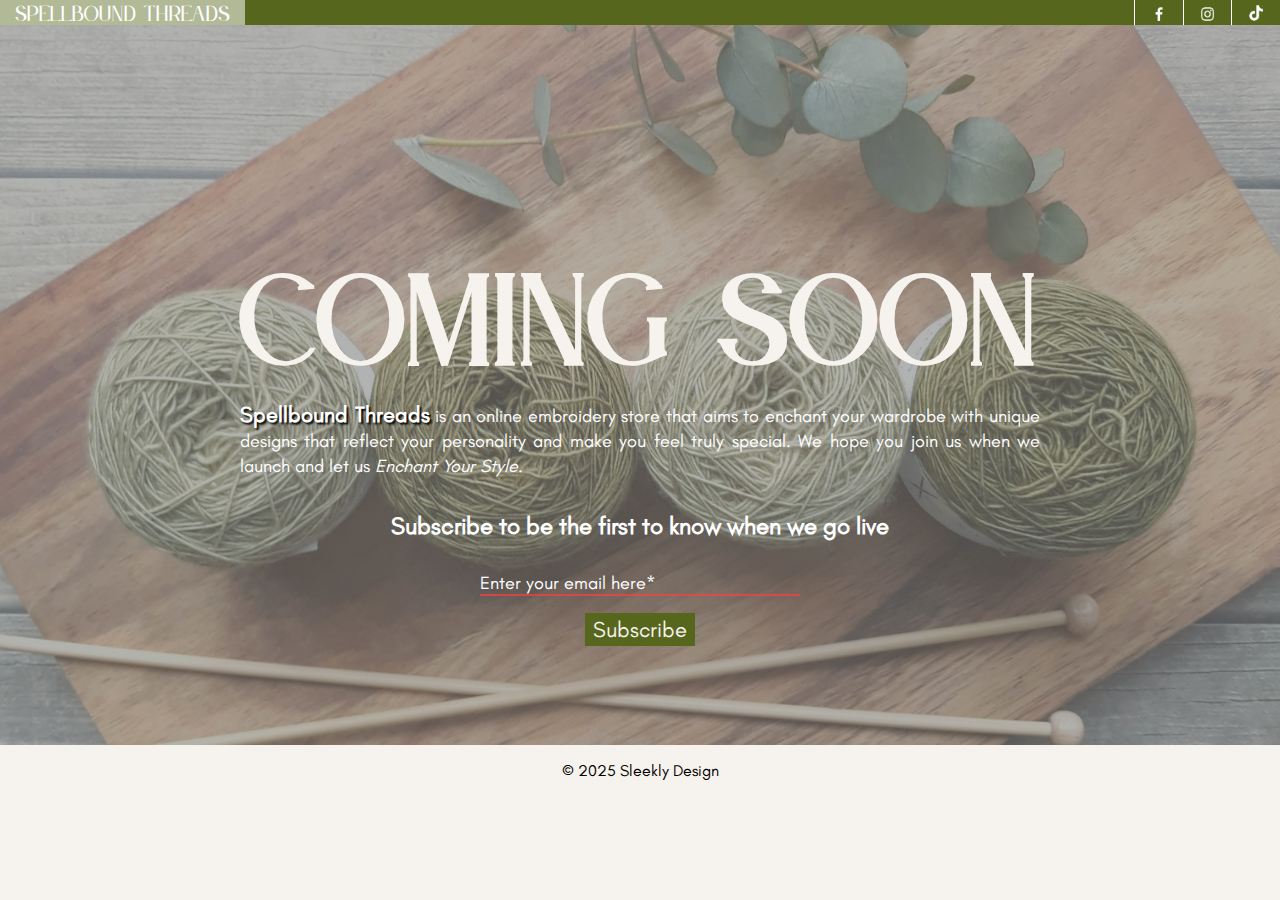
<file: index.html>
<head>
    <link rel="stylesheet" href="styles.css">
</head>
<body>
    <nav class="navbar">
        <ul>
            <li><a><img src="tiktok-img.jpeg"></a></li>
            <li><a><img src="instagram-img.jpeg"></a></li>
            <li><a><img src="facebook-img.jpeg"></a></li>
            <li id="logo"><a>SPELLBOUND THREADS</a></li>
        </ul>
    </nav>
    <section id="hero">
        <picture>
            <source srcset="hero-desktop.jpg" media="(min-width:1025px)"/>
            <img src="hero-mobile.jpg"/>
        </picture>
        <div class="flex-row">
            <h1>Coming soon</h1>
            <p><strong>Spellbound Threads</strong> is an online embroidery store  
                that aims to enchant your wardrobe with unique designs
                that reflect your personality and make you feel truly special.
                We hope you join us when we launch and 
                let us <em>Enchant Your Style.</em></p>
            <h2>Subscribe to be the first to know when we go live</h2>
            <form name="email">
                <input class="input-email" placeholder="Enter your email here*">
            </form>
            <button onclick="onSubscribe(this)">Subscribe</button>
        </div>
    </section>
    <section id="footer">
        <div>© 2025 Sleekly Design</div>
    </section>
    <script src="script.js"></script>
</body>
</file>
<file: styles.css>
@font-face {
    font-family: LeJour;
    src: url('Le Jour Serif.otf') format('opentype');
    font-weight: normal;
    font-style: normal;
}

@font-face {
    font-family: Glacial;
    src: url('Glacial Indifference Regular.otf') format('opentype');
    font-weight: normal;
    font-style: normal;
}

/* desktop media query */
@media (min-width:1025px) {

    button {
        font-size: 22px;
    }

    form {
        margin: 2rem 0 0 0;
    }

    h1 {
        font-size: 112px;
        font-weight: bolder;
    }

    h2 {
        font-size: 24px;
    }

    .input-email {
        font-size: 18px;
        min-width: 20rem;
    }

    input::placeholder {
        font-size: 18px;
    }

    input:focus-within {
        font-size: 18px;
    }

    .navbar {
        height: 25px;
        margin: 0;
    }

    .navbar img {
        height: 1.1rem;
        
    }

    .navbar a {
        padding: 5px 15px 0 15px;
        font-size: 19px;
    }  

    p {
        font-size: 18px;
        line-height: 25px;
    }

    strong {
        font-size: 22px;
    }
}

/* mobile media query */
@media (max-width:1025px) {
    
    button {
        font-size: 36px;
    }

    form {
        margin: 5rem 0 0 0;
    }

    h1 {
        font-size: max(1em, 120px);
    }

    h2 {
        font-size: 40px;
    }

    input:-webkit-autofill,
    input:-webkit-autofill:hover, 
    input:-webkit-autofill:focus, 
    input:-webkit-autofill:active{
        -webkit-background-clip: text;
        -webkit-text-fill-color: #ffffff;
        transition: background-color 5000s ease-in-out 0s;
        box-shadow: inset 0 0 20px 20px #23232329;
    }

    .input-email {
        font-size: 36px;
        min-height: 4rem;
        min-width: 40rem;
    }

    input::placeholder {
        font-size: 36px;
    }

    input:focus-within {
        font-size: 36px;
    }

    .navbar {
        height: 50px;
        margin: 1rem 0 0 0;
    }

    .navbar img {
        height: 1.5rem;
        top: -0.2rem;
    }

    .navbar a {
        padding: 12px 15px 0 15px;
        font-size: 36px;
    }

    p {
        font-size: 32px;
        line-height: 40px;
    }

    strong {
        font-size: 36px;
    }
}

body {
    background-color: rgb(246, 242, 237);  
    margin: 0;
    padding: 0;
    overflow: auto;
}

button {
    align-self: center;
    background-color: rgb(86, 102, 29);
    border: 2px solid;
    border-color: rgb(86, 102, 29);
    color: rgb(246, 242, 237);
    font-family: Glacial, sans-serif;
    margin: 1rem 0 1rem 0;
    transition: 0.4s;
}

button:hover {
    border: 2px solid;
    border-color: rgb(86, 102, 29);
    background-color: rgb(246, 242, 237);
    color: rgb(86, 102, 29);
    cursor: pointer;
}

.flex-row {
    display: flex;
    flex-direction: column;
    flex-wrap: wrap;
    justify-content: center;
    margin: 0;
    position: absolute;
    top: 30%;
    width: 100%;
}

#footer {
    align-self: center;
    color: black;
    font-family: Glacial, sans-serif;
    margin: 1rem 0 0 0;
    text-align: center;
}

form {
    align-self: center;
    padding: 0;
    min-height: 25px;
}

h1 {
    align-self: center;
    color: rgb(246, 242, 237);  
    font-family: LeJour, sans-serif;
    margin: 0;
    margin: 0;
    padding: 0;
}

h2 {
    color: rgb(255, 255, 255);  
    font-family: Glacial, sans-serif;
    margin: 2rem 0 0 0;
    padding: 0;
    text-align: center;
}

#hero img {
    display: block;
    margin-left: auto;
    margin-right: auto;
    max-height: 90vh;
    max-width: 100vw;;
    min-width: 100vw;
    filter: contrast(0.4);
}

.input-email {
    justify-self: center;
    color: white;
    background-color: transparent;
    border-color: rgba(255, 64, 64, 0.696);
    border-width: 0 0 2px 0;
    font-family: Glacial, sans-serif;
    outline: none;
    position: relative;
    margin: 0;
    padding: 0;
}

input::placeholder {
    color: rgb(255, 255, 255);
    font-family: Glacial, sans-serif;
    text-align: left;
}

input:focus-within {
    margin: 0;
    padding: 0;
    color: rgb(255, 255, 255);
    caret-color: white;
}

#logo {
    border-left: none;
    display: inline;
    float: left;
    font-family: LeJour;
    position: relative;
    margin: 0;
    padding: 0;
}

.navbar {
    background-color: rgb(86, 102, 29);
    overflow: hidden;
    padding: 0;
    top: 0;
    position: sticky;
    z-index: 100;
}

.navbar ul {
    list-style-type: none;
    margin: 0;
    padding: 0;
}

.navbar li {
    float: right;
    border-left: 1px solid white;
    display: inline;
}

.navbar a {
    color: rgb(255, 255, 255);
    cursor: pointer;
    display: block;
    font-family: LeJour, sans-serif;
    height: 100%;
    margin: 0;
}

.navbar img {
    filter: invert(100%);
    margin: 0;
    padding: 0;
    position: relative;
}

.navbar a:hover {
    background-color: rgba(255, 255, 255, 0.54);
}

p {
    align-self: center;
    color: white;
    font-family: Glacial, sans-serif;
    margin: 2rem auto 0 auto;
    max-width: 50rem;
    min-width: 427px;
    padding: 0;
    text-align: justify;
}

strong {
    color: rgb(255, 255, 255);
    font-weight: bolder;
    text-shadow: 2px 2px 2px black;
}
</file>
